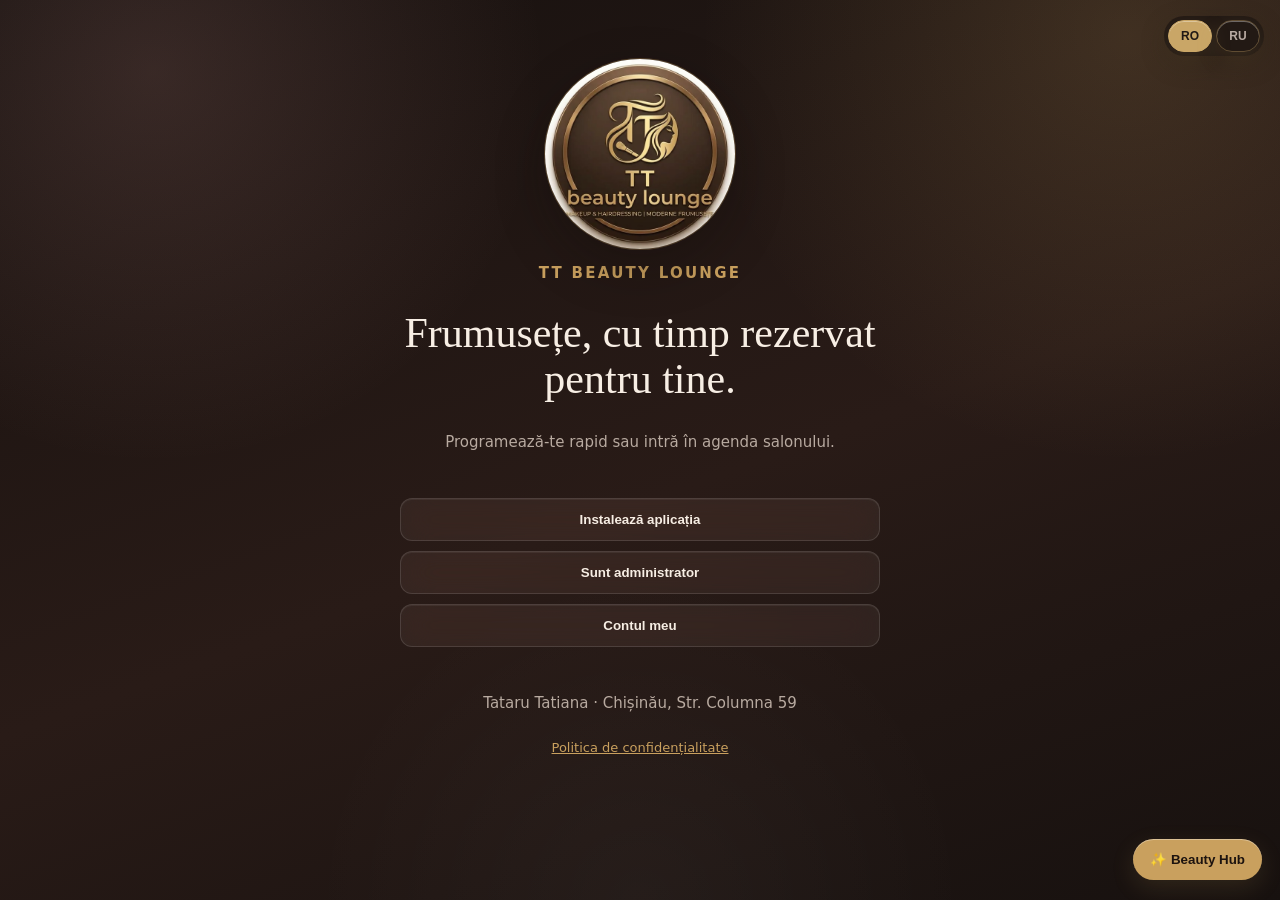
<file: index.html>
<!doctype html><html lang="ro"><head><meta charset="utf-8"><meta name="viewport" content="width=device-width,initial-scale=1,viewport-fit=cover"><meta name="theme-color" content="#211915"><meta name="apple-mobile-web-app-capable" content="yes"><meta name="apple-mobile-web-app-status-bar-style" content="black-translucent"><meta name="apple-mobile-web-app-title" content="TT Beauty"><title>TT Beauty Lounge</title><link rel="manifest" href="manifest.webmanifest"><link rel="icon" type="image/webp" href="tt-beauty-logo.webp?v=3"><link rel="apple-touch-icon" href="icon-180.png"><link rel="stylesheet" href="styles.css?v=21"><link rel="stylesheet" href="language.css?v=19"><link rel="stylesheet" href="glass.css?v=21"><link rel="stylesheet" href="logo-refresh.css?v=1"></head><body><main class="shell">
<section id="welcome" class="welcome"><div class="language-switch" role="group" aria-label="Limbă / Язык"><button type="button" data-lang="ro" class="active">RO</button><button type="button" data-lang="ru">RU</button></div><div class="brand brand-large tt-logo-brand"><img src="tt-beauty-logo.webp?v=3" alt="TT Beauty Lounge"></div><p class="eyebrow">TT BEAUTY LOUNGE</p><h1 data-i18n="welcomeTitle">Frumusețe, cu timp rezervat pentru tine.</h1><p class="lead" data-i18n="welcomeLead">Programează-te rapid sau intră în agenda salonului.</p><div class="welcome-actions"><button id="openClient" data-i18n="wantBooking">Vreau o programare</button><button id="installApp" class="ghost" data-i18n="installApp">Instalează aplicația</button><button id="openAdmin" class="ghost" data-i18n="administrator">Sunt administrator</button></div><p class="location" data-i18n="location">Tataru Tatiana · Chișinău, Str. Columna 59</p></section>
<section id="client" hidden><header><button class="back ghost" data-home>‹</button><div><small>TT BEAUTY LOUNGE</small><h1 data-i18n="booking">Programare</h1></div><div class="language-switch compact-language"><button type="button" data-lang="ro">RO</button><button type="button" data-lang="ru">RU</button></div></header><div class="progress"><span class="active"></span><span></span><span></span></div><form id="bookingForm" class="panel"><div class="form-intro"><i>1</i><div><h2 data-i18n="chooseService">Alege procedura</h2><p data-i18n="durationAuto">Durata este calculată automat.</p></div></div><label><span data-i18n="service">Procedură</span><select id="service" required><option value="" data-i18n="selectService">Selectează procedura</option><option value="" disabled data-i18n="groupHair">— Păr —</option><option value="Tunsori dame" data-duration="60" data-i18n="serviceWomenCut">Tunsori dame · 200–500 MDL · 1 h</option><option value="Breton" data-duration="10" data-i18n="serviceBangs">Breton · 50 MDL · 10 min</option><option value="Tunsori bărbați (barbă)" data-duration="30" data-i18n="serviceMenCut">Tunsori bărbați (barbă) · 150–250 MDL · 30 min</option><option value="Vopsiri în tehnică" data-duration="300" data-i18n="serviceTechniqueColor">Vopsiri în tehnică · 2500–5000 MDL · 5 h</option><option value="Vopsire într-o nuanță / tonarea părului" data-duration="90" data-i18n="serviceOneTone">Vopsire într-o nuanță / tonarea părului · 450–1500 MDL · 1 h 30 min</option><option value="Coafuri de seară" data-duration="90" data-i18n="serviceEveningHair">Coafuri de seară · 1000–2000 MDL · 1 h 30 min</option><option value="Bucle pe ondulator" data-duration="60" data-i18n="serviceCurls">Bucle pe ondulator · 450–800 MDL · 1 h</option><option value="Coafuri de mireasă" data-duration="120" data-i18n="serviceBridalHair">Coafuri de mireasă · 2000–2500 MDL · 2 h</option><option value="" disabled data-i18n="groupMakeup">— Make-Up —</option><option value="Make-Up de seară" data-duration="60" data-i18n="serviceEveningMakeup">Make-Up de seară · 600–900 MDL · 1 h</option><option value="Make-Up mireasă" data-duration="60" data-i18n="serviceBridalMakeup">Make-Up mireasă · 1500 MDL · 1 h</option></select></label><div class="form-intro compact"><i>2</i><div><h2 data-i18n="chooseDateTime">Alege ziua și ora</h2><p data-i18n="onlyFree">Îți arătăm numai intervalele libere.</p></div></div><label><span data-i18n="date">Data</span><input id="clientDate" type="date" required></label><label data-i18n="availableTimes">Ore disponibile</label><div id="slots" class="slots"><p data-i18n="chooseServiceDate">Alege procedura și data.</p></div><input id="clientTime" type="hidden"><p id="availability" class="msg"></p><div class="form-intro compact"><i>3</i><div><h2 data-i18n="yourData">Datele tale</h2><p data-i18n="forConfirmation">Pentru confirmarea programării.</p></div></div><label><span data-i18n="fullName">Nume și prenume</span><input id="clientName" autocomplete="name" required placeholder="Ex. Maria Popescu" data-i18n-placeholder="namePlaceholder"></label><label><span data-i18n="phone">Telefon</span><input id="clientPhone" type="tel" autocomplete="tel" required placeholder="+373 ..."></label><label><span data-i18n="notes">Observații</span> <small data-i18n="optional">opțional</small><textarea id="clientNote" rows="3"></textarea></label><label class="consent"><input id="privacy" type="checkbox" required><span data-i18n-html="privacyConsent">Am luat cunoștință de <a href="https://ttbeautylounge.pages.dev/politica-confidentialitate.html" target="_blank" rel="noopener">Politica de confidențialitate</a>. Datele necesare programării sunt prelucrate pentru gestionarea și furnizarea serviciului solicitat.</span></label><button id="bookButton" class="full" data-i18n="sendRequest">Trimite cererea</button><p id="bookingMsg" class="msg"></p></form></section>
<section id="login" class="login" hidden><button class="back ghost" data-home>‹</button><div class="brand tt-logo-brand"><img src="tt-beauty-logo.webp?v=3" alt="TT Beauty Lounge"></div><h1>Agenda salonului</h1><p>Panou privat pentru administrator</p><form id="loginForm"><label>Email<input id="email" type="email" required></label><label>Parolă<input id="password" type="password" required></label><button class="full">Intră</button><p id="loginMsg" class="msg"></p></form></section>
<section id="adminApp" hidden><header><div><small>TT BEAUTY LOUNGE</small><h1>Administrare</h1></div><button id="logout" class="ghost">Ieși</button></header><nav class="admin-nav"><button class="active" data-view="manual" data-i18n="adminManualTab">Programare</button><button data-view="pending"><span data-i18n="adminRequests">Cereri</span> <b id="badge">0</b></button><button data-view="calendar" data-i18n="adminCalendar">Calendar</button><button data-view="clients" data-i18n="adminClients">Clienți</button><button data-view="timeoff">Timp liber</button><button data-view="reviews"><span data-i18n="adminReviews">Recenzii</span> <b id="reviewsBadge">0</b></button></nav><div class="toolbar"><button id="prev">‹</button><input id="date" type="date"><button id="next">›</button><button id="downloadPdf" class="pdf-download" type="button">Descarcă PDF cu fotografii</button></div><p id="status" class="msg"></p><section id="content"></section></section></main>
<div id="installGuide" class="install-overlay" hidden><div class="install-sheet" role="dialog" aria-modal="true" aria-labelledby="installTitle"><button id="closeInstall" class="install-close ghost" aria-label="Închide">×</button><div class="brand tt-logo-brand"><img src="tt-beauty-logo.webp?v=3" alt="TT Beauty Lounge"></div><h2 id="installTitle" data-i18n="installTitle">Instalează TT Beauty</h2><div id="installSteps"></div><button id="understoodInstall" class="full" data-i18n="understood">Am înțeles</button></div></div><script src="i18n.js?v=19"></script><script src="account.js?v=19"></script><script src="pdf-export.js?v=19"></script><script src="app.js?v=22"></script><script src="install.js?v=19"></script><script src="password-recovery.js?v=21"></script><script src="admin-delete.js?v=22"></script><!-- deploy-trigger: timeoff-v1 -->
</body></html>
</file>
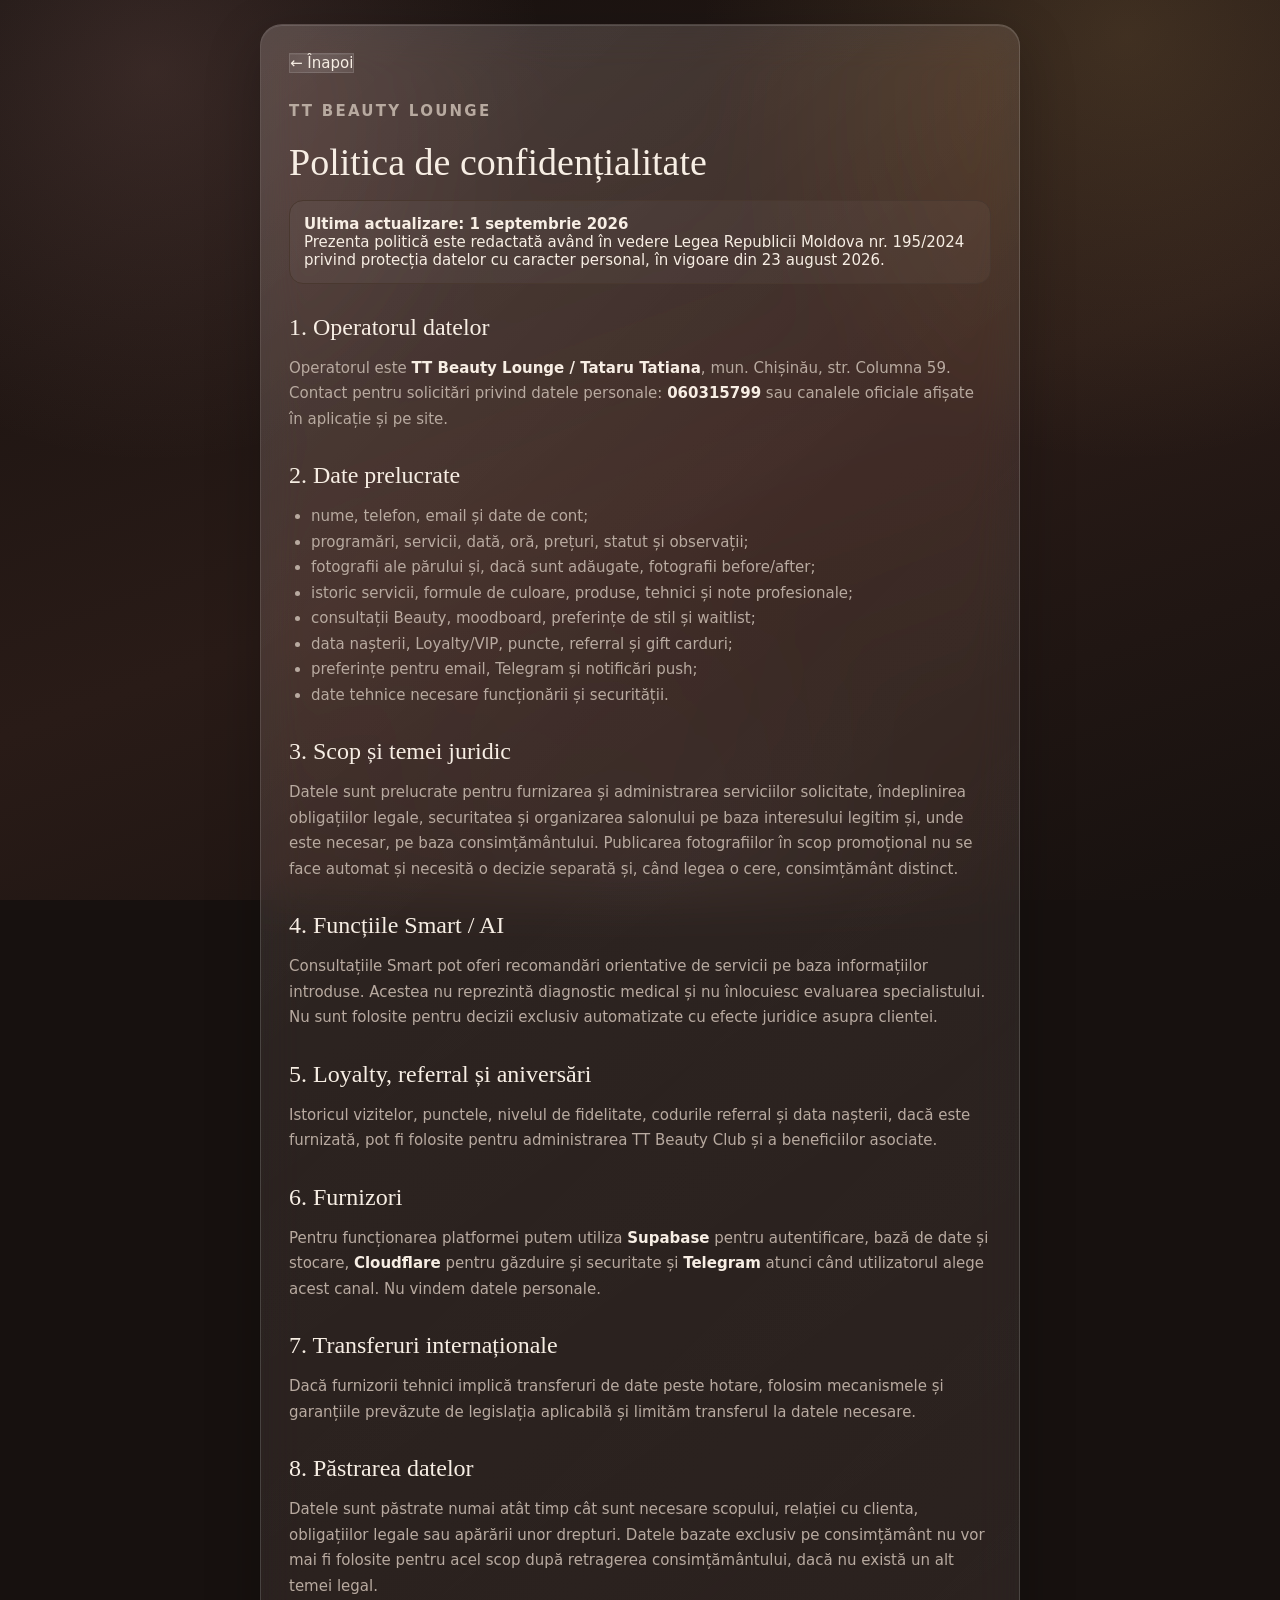
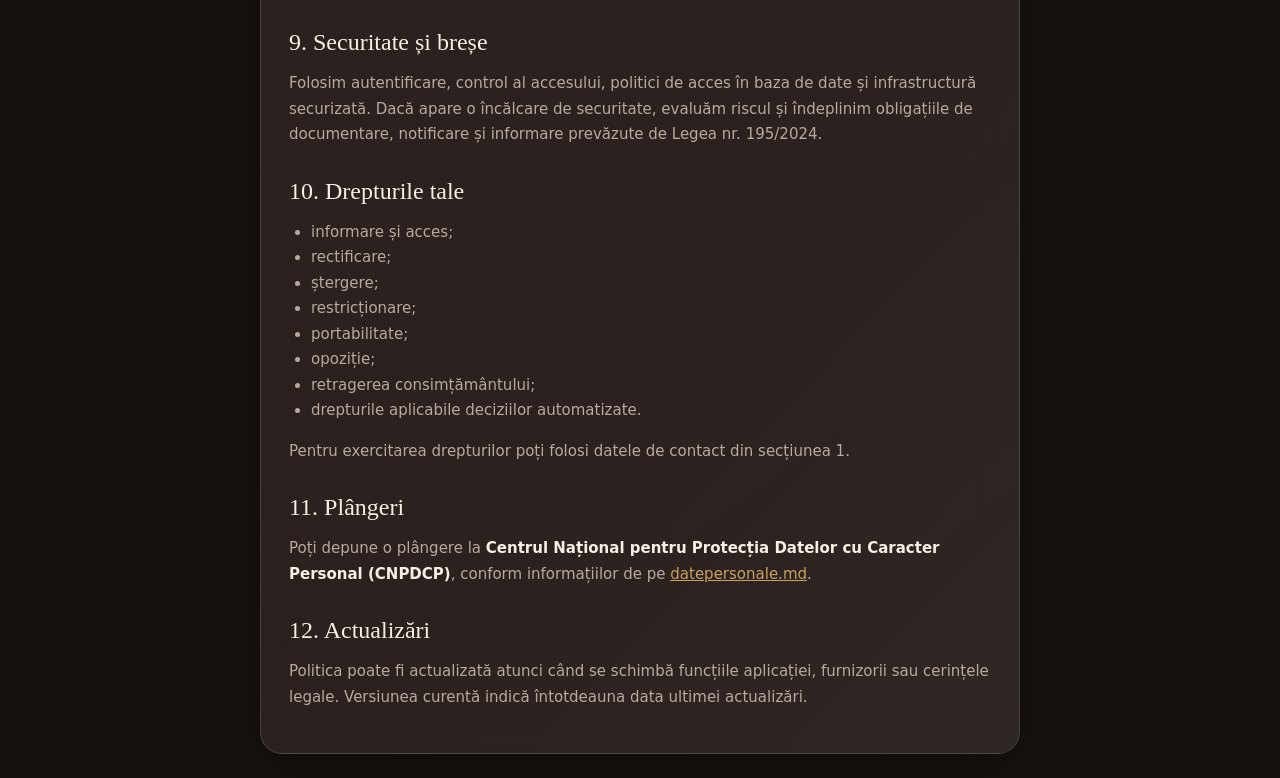
<file: politica-confidentialitate.html>
<!doctype html><html lang="ro"><head><meta charset="utf-8"><meta name="viewport" content="width=device-width,initial-scale=1,viewport-fit=cover"><meta name="theme-color" content="#211915"><title>Politica de confidențialitate — TT Beauty Lounge</title><link rel="stylesheet" href="styles.css?v=19"><link rel="stylesheet" href="glass.css?v=21"><style>body{padding:24px}.privacy{max-width:760px;margin:0 auto;padding:28px}.privacy h1{font:38px Georgia;margin:10px 0 14px}.privacy h2{font:24px Georgia;margin:30px 0 10px}.privacy p,.privacy li{color:var(--muted);line-height:1.7}.privacy strong{color:var(--cream)}.privacy ul{padding-left:22px}.privacy-meta{padding:14px;border:1px solid var(--line);border-radius:14px;background:rgba(255,255,255,.035);margin:16px 0 24px}</style></head><body><main class="privacy panel"><a class="ghost" href="index.html" style="display:inline-block;text-decoration:none">← Înapoi</a><p class="eyebrow" style="margin-top:26px">TT BEAUTY LOUNGE</p><h1>Politica de confidențialitate</h1><div class="privacy-meta"><strong>Ultima actualizare: 1 septembrie 2026</strong><br>Prezenta politică este redactată având în vedere Legea Republicii Moldova nr. 195/2024 privind protecția datelor cu caracter personal, în vigoare din 23 august 2026.</div><h2>1. Operatorul datelor</h2><p>Operatorul este <strong>TT Beauty Lounge / Tataru Tatiana</strong>, mun. Chișinău, str. Columna 59. Contact pentru solicitări privind datele personale: <strong>060315799</strong> sau canalele oficiale afișate în aplicație și pe site.</p><h2>2. Date prelucrate</h2><ul><li>nume, telefon, email și date de cont;</li><li>programări, servicii, dată, oră, prețuri, statut și observații;</li><li>fotografii ale părului și, dacă sunt adăugate, fotografii before/after;</li><li>istoric servicii, formule de culoare, produse, tehnici și note profesionale;</li><li>consultații Beauty, moodboard, preferințe de stil și waitlist;</li><li>data nașterii, Loyalty/VIP, puncte, referral și gift carduri;</li><li>preferințe pentru email, Telegram și notificări push;</li><li>date tehnice necesare funcționării și securității.</li></ul><h2>3. Scop și temei juridic</h2><p>Datele sunt prelucrate pentru furnizarea și administrarea serviciilor solicitate, îndeplinirea obligațiilor legale, securitatea și organizarea salonului pe baza interesului legitim și, unde este necesar, pe baza consimțământului. Publicarea fotografiilor în scop promoțional nu se face automat și necesită o decizie separată și, când legea o cere, consimțământ distinct.</p><h2>4. Funcțiile Smart / AI</h2><p>Consultațiile Smart pot oferi recomandări orientative de servicii pe baza informațiilor introduse. Acestea nu reprezintă diagnostic medical și nu înlocuiesc evaluarea specialistului. Nu sunt folosite pentru decizii exclusiv automatizate cu efecte juridice asupra clientei.</p><h2>5. Loyalty, referral și aniversări</h2><p>Istoricul vizitelor, punctele, nivelul de fidelitate, codurile referral și data nașterii, dacă este furnizată, pot fi folosite pentru administrarea TT Beauty Club și a beneficiilor asociate.</p><h2>6. Furnizori</h2><p>Pentru funcționarea platformei putem utiliza <strong>Supabase</strong> pentru autentificare, bază de date și stocare, <strong>Cloudflare</strong> pentru găzduire și securitate și <strong>Telegram</strong> atunci când utilizatorul alege acest canal. Nu vindem datele personale.</p><h2>7. Transferuri internaționale</h2><p>Dacă furnizorii tehnici implică transferuri de date peste hotare, folosim mecanismele și garanțiile prevăzute de legislația aplicabilă și limităm transferul la datele necesare.</p><h2>8. Păstrarea datelor</h2><p>Datele sunt păstrate numai atât timp cât sunt necesare scopului, relației cu clienta, obligațiilor legale sau apărării unor drepturi. Datele bazate exclusiv pe consimțământ nu vor mai fi folosite pentru acel scop după retragerea consimțământului, dacă nu există un alt temei legal.</p><h2>9. Securitate și breșe</h2><p>Folosim autentificare, control al accesului, politici de acces în baza de date și infrastructură securizată. Dacă apare o încălcare de securitate, evaluăm riscul și îndeplinim obligațiile de documentare, notificare și informare prevăzute de Legea nr. 195/2024.</p><h2>10. Drepturile tale</h2><ul><li>informare și acces;</li><li>rectificare;</li><li>ștergere;</li><li>restricționare;</li><li>portabilitate;</li><li>opoziție;</li><li>retragerea consimțământului;</li><li>drepturile aplicabile deciziilor automatizate.</li></ul><p>Pentru exercitarea drepturilor poți folosi datele de contact din secțiunea 1.</p><h2>11. Plângeri</h2><p>Poți depune o plângere la <strong>Centrul Național pentru Protecția Datelor cu Caracter Personal (CNPDCP)</strong>, conform informațiilor de pe <a href="https://datepersonale.md" target="_blank" rel="noopener">datepersonale.md</a>.</p><h2>12. Actualizări</h2><p>Politica poate fi actualizată atunci când se schimbă funcțiile aplicației, furnizorii sau cerințele legale. Versiunea curentă indică întotdeauna data ultimei actualizări.</p></main></body></html>
</file>
<file: styles.css>
:root{--bg:#17110f;--surface:#241b17;--surface2:#2d211c;--line:#49382f;--gold:#c9a05e;--cream:#f7eee4;--muted:#b8aaa0;--green:#7fd3a4;--red:#e29a94}[hidden]{display:none!important}*{box-sizing:border-box}.auth-tabs{display:grid;grid-template-columns:1fr 1fr;gap:8px}.auth-tabs button{background:var(--surface2);color:var(--muted)}.auth-tabs button.active{background:var(--gold);color:#1c130f}.account-head{display:flex;justify-content:space-between;align-items:center;margin-bottom:24px}.account-head h2{margin:5px 0;font-size:16px}.cancel-booking{margin-top:12px}html{background:var(--bg)}body{margin:0;background:radial-gradient(circle at 85% 0,#3a2922 0,transparent 35%),linear-gradient(160deg,#17110f,#291b17);color:var(--cream);font:15px system-ui,-apple-system,sans-serif;min-height:100vh}.shell{max-width:760px;margin:auto;padding:max(env(safe-area-inset-top),12px) 16px calc(90px + env(safe-area-inset-bottom))}.welcome{min-height:calc(100vh - 110px);display:flex;flex-direction:column;justify-content:center;align-items:center;text-align:center;max-width:480px;margin:auto}.brand{width:72px;height:72px;border:1px solid var(--gold);border-radius:50%;display:grid;place-items:center;color:var(--gold);font:36px Georgia}.brand-large{width:112px;height:112px;font-size:54px;box-shadow:0 0 55px #c9a05e22}.eyebrow,header small{color:var(--gold);letter-spacing:.15em;font-weight:800}.welcome h1{font:42px/1.08 Georgia;margin:14px 0}.lead,.location,.login p,.form-intro p{color:var(--muted);line-height:1.5}.welcome-actions{display:grid;width:100%;gap:10px;margin:30px 0}.login{max-width:420px;margin:8vh auto;background:var(--surface);border:1px solid var(--line);padding:28px;border-radius:24px}.login>.back{float:right}.panel{background:var(--surface);border:1px solid var(--line);padding:20px;border-radius:22px}label{display:block;color:var(--muted);font-weight:700;margin:17px 0 7px}input,textarea,select{width:100%;padding:14px;border:1px solid var(--line);border-radius:12px;background:#15100e;color:var(--cream);font:inherit}button{border:0;border-radius:12px;padding:13px 17px;background:var(--gold);color:#1c130f;font-weight:800}.full{width:100%;margin-top:22px}.ghost{background:transparent;color:var(--muted);border:1px solid var(--line)}header{display:grid;grid-template-columns:48px 1fr 48px;gap:10px;align-items:center;padding:16px 2px}#adminApp header{display:flex;justify-content:space-between}header h1{margin:4px 0;font-size:32px}.back{font-size:25px;padding:8px}.progress{display:grid;grid-template-columns:repeat(3,1fr);gap:6px;margin:8px 0 16px}.progress span{height:4px;border-radius:5px;background:var(--line)}.progress span.active{background:var(--gold)}.form-intro{display:flex;align-items:center;gap:12px}.form-intro.compact{margin-top:30px}.form-intro h2{font:24px Georgia;margin:0}.form-intro p{margin:3px 0}.form-intro i{flex:0 0 34px;height:34px;border:1px solid var(--gold);color:var(--gold);border-radius:50%;display:grid;place-items:center;font-style:normal;font-weight:900}.slots{display:grid;grid-template-columns:repeat(2,1fr);gap:8px}.slots p{color:var(--muted);grid-column:1/-1}.slots button{background:var(--surface2);color:var(--cream);border:1px solid var(--line);padding:12px 7px}.slots button.selected{background:var(--gold);color:#1c130f}.consent{display:flex;align-items:flex-start;gap:10px;font-weight:400;line-height:1.4}.consent input{width:20px;height:20px;margin:1px 0;accent-color:var(--gold)}a{color:var(--gold)}nav{position:sticky;top:0;z-index:2;display:grid;grid-template-columns:repeat(3,1fr);gap:6px;background:#17110fee;padding:10px 0}nav button{background:var(--surface);color:var(--muted)}nav button.active{background:var(--gold);color:#21150f}nav b{background:#b84d48;color:white;border-radius:20px;padding:2px 7px}.toolbar{display:grid;grid-template-columns:48px 1fr 48px;gap:8px;margin:16px 0}.card{background:var(--surface);border:1px solid var(--line);border-radius:18px;padding:18px;margin:12px 0}.time{color:var(--gold);font-size:22px;font-weight:900}.card h2{font-size:19px;margin:6px 0}.detail{color:var(--muted);line-height:1.55}.status{font-size:12px;text-transform:uppercase;font-weight:900}.approved{color:var(--green)}.pending{color:var(--gold)}.rejected{color:var(--red)}.actions{display:flex;gap:8px;margin-top:15px}.actions button{flex:1}.reject{background:transparent;color:var(--red);border:1px solid #754a46}.empty{text-align:center;color:var(--muted);padding:60px}.msg{color:var(--gold);min-height:20px;line-height:1.45}button:disabled{opacity:.55}.install-overlay{position:fixed;inset:0;z-index:20;background:#0d0908cc;display:flex;align-items:flex-end;justify-content:center;padding:18px}.install-sheet{position:relative;width:min(100%,460px);background:var(--surface);border:1px solid var(--line);border-radius:26px;padding:28px;box-shadow:0 24px 80px #0009}.install-sheet .brand{margin:0 auto 18px}.install-sheet h2{text-align:center;font:28px Georgia;margin:0 0 18px}.install-sheet ol{padding-left:22px;color:var(--muted);line-height:1.65}.install-sheet strong{color:var(--cream)}.install-close{position:absolute;right:16px;top:16px;border-radius:50%;font-size:22px;line-height:1;padding:9px 12px}@media(min-width:700px){.cards{display:grid;grid-template-columns:1fr 1fr;gap:12px}.card{margin:0}.slots{grid-template-columns:repeat(3,1fr)}.install-overlay{align-items:center}}@media(max-width:380px){.welcome h1{font-size:35px}.panel{padding:16px}}
.admin-nav{grid-template-columns:repeat(4,1fr);overflow-x:auto}.admin-nav button{min-width:82px;padding:11px 7px}.pdf-download{grid-column:1/-1;background:transparent;color:var(--gold);border:1px solid var(--gold)}.booking-photo{display:block;width:100%;max-height:360px;object-fit:cover;border-radius:14px;border:1px solid var(--line);margin:14px 0}.price-label{margin-top:14px}.price-label input{margin-top:7px}#content>h2{font:24px Georgia;margin:26px 0 12px}@media(max-width:460px){.admin-nav{grid-template-columns:repeat(4,minmax(88px,1fr))}}
.profile-form{margin:16px 0}.profile-form h2{margin:0 0 8px;font:25px Georgia}.profile-form input[readonly]{opacity:.7}.profile-booking{margin:16px 0 28px}label small{display:block;color:var(--muted);font-weight:400;line-height:1.45;margin-top:7px}
.notification-choice{border:1px solid var(--line);border-radius:14px;margin:18px 0;padding:14px}.notification-choice legend{color:var(--cream);font-weight:800;padding:0 6px}.notification-choice label{display:flex;align-items:center;gap:10px;margin:10px 0;color:var(--cream)}.notification-choice input{width:20px;height:20px;accent-color:var(--gold)}.notification-choice small{color:var(--muted)}

.manual-booking-panel{margin-top:16px}
.manual-booking-panel .form-intro{margin-bottom:8px}
.manual-grid{display:grid;grid-template-columns:1fr 1fr;gap:0 14px}
.manual-grid .wide{grid-column:1/-1}
.manual-slots{margin-top:8px}
.manual-summary{margin-top:10px;color:var(--muted);font-size:13px;line-height:1.5}
.manual-booking-panel .full{margin-top:16px}
.manual-booking-panel select:disabled,.manual-booking-panel input:disabled{opacity:.65}
.duration-chip{display:inline-block;margin-left:6px;padding:2px 7px;border:1px solid var(--line);border-radius:999px;color:var(--gold);font-size:12px;font-weight:800}
@media(max-width:560px){.manual-grid{grid-template-columns:1fr}}

/* CRM */
.crm-head{display:flex;justify-content:space-between;gap:14px;align-items:end;margin-bottom:16px}
.crm-head h2{margin:0 0 4px}
.crm-head p{margin:0;color:var(--muted)}
.crm-search{max-width:420px;margin:0}
.crm-list{display:grid;grid-template-columns:repeat(auto-fit,minmax(270px,1fr));gap:14px}
.crm-client-card{border:1px solid var(--line);border-radius:18px;padding:16px;background:var(--panel);cursor:pointer;transition:.18s}
.crm-client-card:hover{border-color:var(--gold);transform:translateY(-1px)}
.crm-client-card h3{margin:0 0 5px;font-size:19px}
.crm-client-card .crm-phone{color:var(--muted);font-size:13px}
.crm-chips{display:flex;flex-wrap:wrap;gap:7px;margin-top:12px}
.crm-chip{padding:5px 8px;border:1px solid var(--line);border-radius:999px;font-size:12px;color:var(--muted)}
.crm-chip.vip{color:var(--gold);border-color:var(--gold)}
.crm-profile-top{display:flex;gap:12px;align-items:center;justify-content:space-between;margin-bottom:14px}
.crm-profile-top h2{margin:0}
.crm-profile-actions{display:flex;gap:8px;flex-wrap:wrap}
.crm-profile-actions button{width:auto;margin:0}
.crm-stats{display:grid;grid-template-columns:repeat(4,minmax(0,1fr));gap:10px;margin:14px 0}
.crm-stat{border:1px solid var(--line);border-radius:15px;padding:12px;background:rgba(255,255,255,.025)}
.crm-stat b{display:block;font-size:20px;color:var(--gold-light)}
.crm-stat span{font-size:12px;color:var(--muted)}
.crm-layout{display:grid;grid-template-columns:minmax(260px,.75fr) minmax(0,1.5fr);gap:14px}
.crm-box{border:1px solid var(--line);border-radius:18px;padding:15px;background:var(--panel);margin-bottom:14px}
.crm-box h3{margin:0 0 12px}
.crm-form-grid{display:grid;grid-template-columns:1fr 1fr;gap:10px}
.crm-form-grid .wide{grid-column:1/-1}
.crm-tabs{display:flex;gap:8px;overflow:auto;margin-bottom:12px;padding-bottom:2px}
.crm-tabs button{width:auto;white-space:nowrap;margin:0}
.crm-tabs button.active{background:var(--gold);color:#17100d}
.crm-history-row{border-bottom:1px solid var(--line);padding:11px 0}
.crm-history-row:last-child{border-bottom:0}
.crm-history-row .top{display:flex;justify-content:space-between;gap:10px;font-weight:800}
.crm-history-row .sub{color:var(--muted);font-size:13px;margin-top:4px}
.crm-history-actions{display:flex;gap:7px;flex-wrap:wrap;margin-top:8px}
.crm-history-actions button{width:auto;margin:0;padding:7px 10px;font-size:12px}
.crm-note{border-bottom:1px solid var(--line);padding:10px 0}
.crm-note:last-child{border-bottom:0}
.crm-note small{display:block;color:var(--muted);margin-top:4px}
.crm-photo-grid{display:grid;grid-template-columns:repeat(auto-fill,minmax(130px,1fr));gap:10px}
.crm-photo{border:1px solid var(--line);border-radius:14px;overflow:hidden;background:#120d0b}
.crm-photo img{width:100%;height:145px;object-fit:cover;display:block}
.crm-photo span{display:block;padding:8px;font-size:12px}
.crm-tech-record{border-bottom:1px solid var(--line);padding:11px 0}
.crm-tech-record:last-child{border-bottom:0}
.crm-tech-record b{color:var(--gold-light)}
.crm-upload-line{display:grid;grid-template-columns:150px 1fr auto;gap:8px;align-items:end}
.crm-upload-line button{width:auto;margin:0}
.crm-empty{color:var(--muted);padding:12px 0}
@media(max-width:820px){.crm-stats{grid-template-columns:repeat(2,1fr)}.crm-layout{grid-template-columns:1fr}.crm-head{display:block}.crm-search{max-width:none;margin-top:12px}.crm-upload-line{grid-template-columns:1fr}.crm-upload-line button{width:100%}}

/* PWA install flow v19 */
.ios-install-visual{display:grid;gap:12px;margin:18px 0}
.ios-step{display:grid;grid-template-columns:46px 1fr;gap:12px;align-items:center;padding:12px;border:1px solid var(--line);border-radius:15px;background:rgba(255,255,255,.025)}
.ios-step p{margin:3px 0 0;color:var(--muted);font-size:13px;line-height:1.45}
.ios-step-icon,.ios-share-icon,.ios-home-icon{width:42px;height:42px;display:grid;place-items:center;border-radius:12px;background:rgba(211,166,83,.12);border:1px solid var(--gold);color:var(--gold-light);font-weight:900;font-size:20px}
.ios-share-icon{font-size:26px;padding-bottom:3px}
.ios-home-icon{font-size:26px}
.ios-install-note{margin:12px 0 16px;padding:11px 12px;border-left:3px solid var(--gold);background:rgba(211,166,83,.07);color:var(--muted);font-size:13px;line-height:1.5}
#installApp[data-installed="true"]{display:none!important}

/* Admin — Timp liber / indisponibilitate */
.timeoff-panel,.timeoff-list-panel{margin-bottom:18px}
.timeoff-grid{display:grid;grid-template-columns:repeat(2,minmax(0,1fr));gap:14px;margin:18px 0}
.timeoff-grid .wide{grid-column:1/-1}
.timeoff-all-day{display:flex!important;align-items:center;gap:10px;min-height:52px;padding:12px 14px;border:1px solid rgba(255,255,255,.12);border-radius:14px;background:rgba(255,255,255,.035)}
.timeoff-all-day input{width:auto!important;margin:0}
.timeoff-warning{margin:12px 0 0;font-size:12px;line-height:1.5;opacity:.68}
.timeoff-list-head{display:flex;align-items:flex-start;justify-content:space-between;gap:16px;margin-bottom:14px}
.timeoff-list-head h2{margin:0 0 5px}
.timeoff-list-head p{margin:0;opacity:.66}
.timeoff-list-head>span{display:grid;place-items:center;min-width:36px;height:36px;border-radius:999px;background:rgba(212,171,103,.14);border:1px solid rgba(212,171,103,.28);font-weight:800}
.timeoff-list{display:grid;gap:10px}
.timeoff-card{display:flex;align-items:center;justify-content:space-between;gap:14px;padding:14px 16px;border:1px solid rgba(255,255,255,.10);border-radius:16px;background:rgba(255,255,255,.035)}
.timeoff-card>div{display:grid;gap:3px}
.timeoff-date{font-size:15px}
.timeoff-range{color:#d8b476;font-weight:700}
.timeoff-card small{opacity:.66}
.timeoff-card .reject{width:auto;flex:0 0 auto}
@media(max-width:640px){.timeoff-grid{grid-template-columns:1fr}.timeoff-grid .wide{grid-column:auto}.timeoff-card{align-items:flex-start}.timeoff-card .reject{padding:9px 12px}}

/* Admin nav — show all tabs, including Timp liber */
.admin-nav{
  display:grid!important;
  grid-template-columns:repeat(3,minmax(0,1fr))!important;
  gap:8px!important;
  overflow:visible!important;
}
.admin-nav button{
  min-width:0!important;
  width:100%!important;
  white-space:normal!important;
  line-height:1.15!important;
}
@media(min-width:760px){
  .admin-nav{grid-template-columns:repeat(6,minmax(0,1fr))!important}
}
</file>
<file: language.css>
.language-switch { display:flex; justify-content:flex-end; gap:4px; margin:0 0 18px; }
.welcome > .language-switch { position:fixed; z-index:10; top:calc(env(safe-area-inset-top, 0px) + 16px); right:16px; padding:4px; margin:0; border-radius:999px; background:rgba(33,25,21,.94); box-shadow:0 8px 24px rgba(0,0,0,.28); backdrop-filter:blur(10px); }
.language-switch button { width:auto; min-width:44px; padding:8px 10px; border:1px solid rgba(201,166,103,.36); border-radius:999px; background:transparent; color:#b9aaa2; font-size:12px; }
.language-switch button.active { background:#c9a667; color:#211915; border-color:#c9a667; }
.compact-language { margin:0; }
.compact-language button { min-width:38px; padding:7px 8px; }
header .compact-language { justify-self:end; }
</file>
<file: glass.css>
/* TT Beauty Lounge — Apple-inspired liquid glass layer */
:root{
  --glass-bg:rgba(255,255,255,.075);
  --glass-bg-strong:rgba(255,255,255,.11);
  --glass-line:rgba(255,255,255,.16);
  --glass-line-soft:rgba(255,255,255,.09);
  --glass-shadow:0 18px 55px rgba(0,0,0,.24),inset 0 1px 0 rgba(255,255,255,.12);
  --glass-blur:22px;
}

body{
  background:
    radial-gradient(circle at 12% 8%,rgba(216,156,150,.16),transparent 28%),
    radial-gradient(circle at 88% 4%,rgba(201,160,94,.18),transparent 30%),
    radial-gradient(circle at 50% 100%,rgba(255,255,255,.035),transparent 30%),
    linear-gradient(160deg,#17110f,#291b17 54%,#17110f);
  background-attachment:fixed;
}

.panel,.login,.card,.install-sheet,.crm-client-card,.crm-box,.crm-stat,.notification-choice,.ios-step,
#clientProfile .account-head{
  background:linear-gradient(145deg,rgba(255,255,255,.105),rgba(255,255,255,.045));
  border:1px solid var(--glass-line);
  box-shadow:var(--glass-shadow);
  -webkit-backdrop-filter:blur(var(--glass-blur)) saturate(165%);
  backdrop-filter:blur(var(--glass-blur)) saturate(165%);
}

.panel,.login,.card,.install-sheet,.crm-client-card,.crm-box,.crm-stat,.ios-step{
  position:relative;
  overflow:hidden;
}

.panel::before,.login::before,.card::before,.install-sheet::before,.crm-client-card::before,.crm-box::before,.crm-stat::before,.ios-step::before{
  content:"";
  position:absolute;
  inset:0;
  pointer-events:none;
  border-radius:inherit;
  background:linear-gradient(135deg,rgba(255,255,255,.12),transparent 34%,rgba(255,255,255,.025) 72%,rgba(255,255,255,.08));
  opacity:.75;
}

.panel>*,.login>*,.card>*,.install-sheet>*,.crm-client-card>*,.crm-box>*,.crm-stat>*,.ios-step>*{position:relative;z-index:1}

nav.admin-nav{
  background:rgba(23,17,15,.58);
  border:1px solid var(--glass-line-soft);
  border-radius:18px;
  padding:8px;
  top:max(env(safe-area-inset-top),8px);
  box-shadow:0 12px 36px rgba(0,0,0,.22),inset 0 1px 0 rgba(255,255,255,.08);
  -webkit-backdrop-filter:blur(26px) saturate(170%);
  backdrop-filter:blur(26px) saturate(170%);
}

nav.admin-nav button,.auth-tabs button,.crm-tabs button,.slots button,.ghost,.pdf-download{
  background:rgba(255,255,255,.055);
  border:1px solid rgba(255,255,255,.12);
  color:var(--cream);
  box-shadow:inset 0 1px 0 rgba(255,255,255,.06);
  -webkit-backdrop-filter:blur(16px) saturate(150%);
  backdrop-filter:blur(16px) saturate(150%);
}

nav.admin-nav button.active,.auth-tabs button.active,.crm-tabs button.active,.slots button.selected{
  background:linear-gradient(145deg,rgba(227,196,140,.95),rgba(201,160,94,.82));
  color:#1c130f;
  border-color:rgba(255,255,255,.28);
  box-shadow:0 8px 22px rgba(201,160,94,.18),inset 0 1px 0 rgba(255,255,255,.42);
}

button:not(.ghost):not(.reject):not(.pdf-download){
  box-shadow:0 8px 24px rgba(201,160,94,.14),inset 0 1px 0 rgba(255,255,255,.34);
}

input,textarea,select{
  background:rgba(8,7,7,.42);
  border-color:rgba(255,255,255,.13);
  box-shadow:inset 0 1px 0 rgba(255,255,255,.04);
  -webkit-backdrop-filter:blur(14px);
  backdrop-filter:blur(14px);
}

input:focus,textarea:focus,select:focus{
  border-color:rgba(227,196,140,.72);
  box-shadow:0 0 0 3px rgba(201,160,94,.12),inset 0 1px 0 rgba(255,255,255,.06);
  outline:none;
}

.toolbar{
  background:rgba(255,255,255,.04);
  border:1px solid var(--glass-line-soft);
  border-radius:16px;
  padding:8px;
  -webkit-backdrop-filter:blur(18px) saturate(150%);
  backdrop-filter:blur(18px) saturate(150%);
}

.brand{
  background:radial-gradient(circle at 30% 20%,rgba(255,255,255,.11),rgba(255,255,255,.025) 58%,transparent);
  box-shadow:0 12px 45px rgba(0,0,0,.24),inset 0 1px 0 rgba(255,255,255,.14);
  -webkit-backdrop-filter:blur(14px);
  backdrop-filter:blur(14px);
}

.install-overlay{background:rgba(10,8,7,.56);-webkit-backdrop-filter:blur(12px);backdrop-filter:blur(12px)}
.crm-chip,.duration-chip{background:rgba(255,255,255,.045);border-color:rgba(255,255,255,.12);-webkit-backdrop-filter:blur(10px);backdrop-filter:blur(10px)}
.booking-photo,.crm-photo{box-shadow:0 12px 34px rgba(0,0,0,.24)}

@supports not ((-webkit-backdrop-filter:blur(1px)) or (backdrop-filter:blur(1px))){
  .panel,.login,.card,.install-sheet,.crm-client-card,.crm-box,.crm-stat,.notification-choice,.ios-step,#clientProfile .account-head{background:#241b17}
  nav.admin-nav{background:#17110fee}
}

@media(max-width:560px){
  :root{--glass-blur:18px}
  .panel,.card,.login,.crm-box,.crm-client-card{box-shadow:0 12px 34px rgba(0,0,0,.20),inset 0 1px 0 rgba(255,255,255,.10)}
}

@media(prefers-reduced-transparency:reduce){
  .panel,.login,.card,.install-sheet,.crm-client-card,.crm-box,.crm-stat,.notification-choice,.ios-step,#clientProfile .account-head{background:rgba(36,27,23,.96);-webkit-backdrop-filter:none;backdrop-filter:none}
}
</file>
<file: logo-refresh.css>
/* TT Beauty Lounge logo refresh */
.tt-logo-brand{
  background:transparent!important;
  border:0!important;
  box-shadow:none!important;
  overflow:visible!important;
  display:grid!important;
  place-items:center!important;
}
.tt-logo-brand img{
  display:block;
  width:100%;
  height:100%;
  object-fit:cover;
  border-radius:50%;
  box-shadow:0 18px 48px rgba(18,12,10,.34),0 0 0 1px rgba(201,160,94,.35);
  animation:ttAppLogoFloat 5.2s ease-in-out infinite;
}
.brand.tt-logo-brand{width:104px!important;height:104px!important}
.brand-large.tt-logo-brand{width:190px!important;height:190px!important;margin-inline:auto!important}
@keyframes ttAppLogoFloat{0%,100%{transform:translateY(0) scale(1)}50%{transform:translateY(-6px) scale(1.015)}}
@media(max-width:640px){
  .brand.tt-logo-brand{width:88px!important;height:88px!important}
  .brand-large.tt-logo-brand{width:156px!important;height:156px!important}
}
@media(prefers-reduced-motion:reduce){.tt-logo-brand img{animation:none}}
</file>
